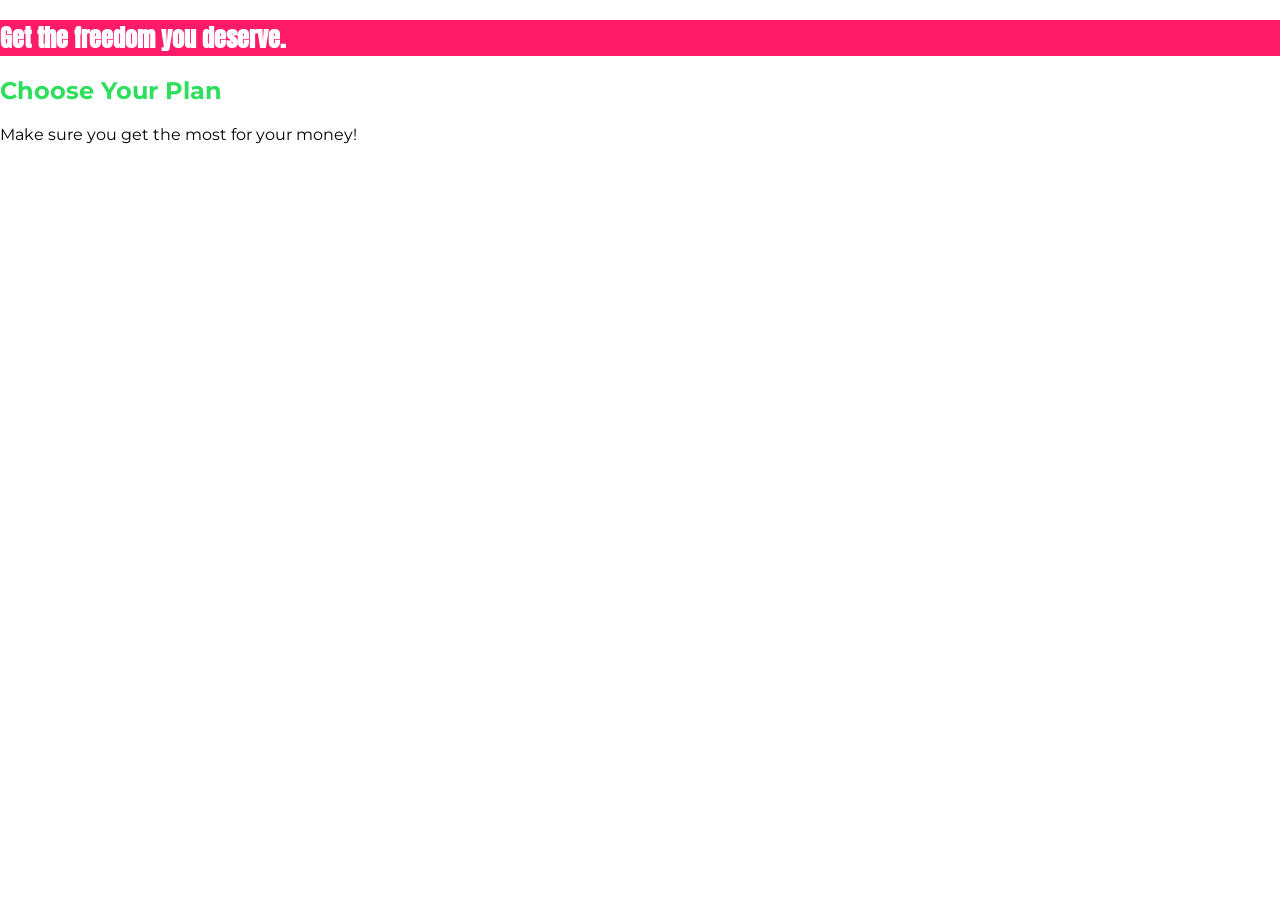
<file: Module2/index.html>
<!DOCTYPE html>
<html lang="en">
  <head>
    <meta charset="UTF-8" />
    <meta http-equiv="X-UA-Compatible" content="ie=edge" />
    <title>uHost</title>
    <link rel="shortcut icon" href="favicon.png" />
    <link
      href="https://fonts.googleapis.com/css?family=Anton"
      rel="stylesheet"
    />
    <link
      href="https://fonts.googleapis.com/css?family=Montserrat:400,700"
      rel="stylesheet"
    />
    <link rel="stylesheet" href="main.css" />
  </head>

  <body>
    <main>
      <!-- id selector -->
      <section id="product-overview">
        <h1>Get the freedom you deserve.</h1>
      </section>
      <section id="plans">
        <!-- class selector -->
        <h1 class="section-title">Choose Your Plan</h1>
        <p>Make sure you get the most for your money!</p>
      </section>
    </main>
  </body>
</html>
</file>
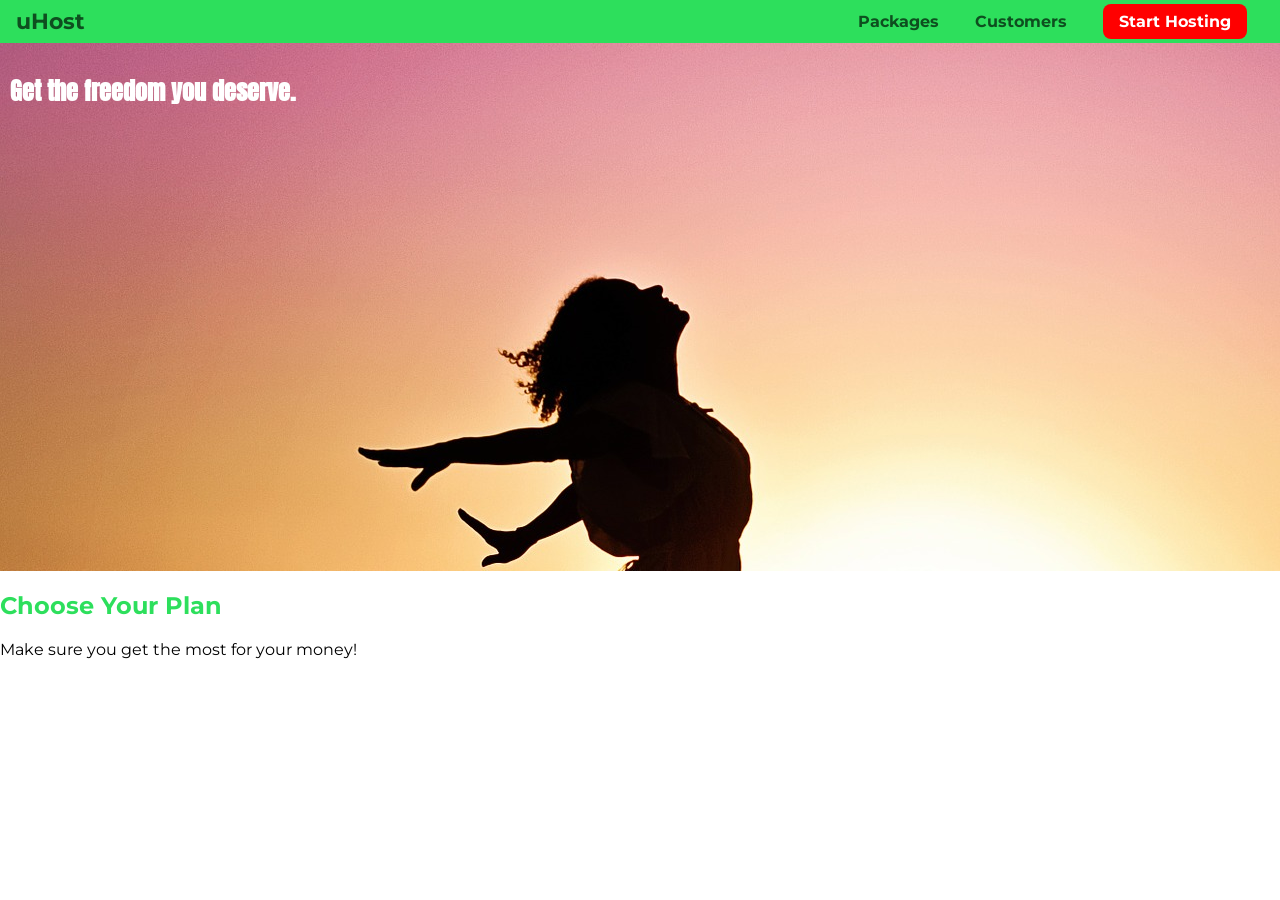
<file: Module3_Header_NavBar/index.html>
<!DOCTYPE html>
<html lang="en">
  <head>
    <meta charset="UTF-8" />
    <meta http-equiv="X-UA-Compatible" content="ie=edge" />
    <title>uHost</title>
    <link rel="shortcut icon" href="favicon.png" />
    <link
      href="https://fonts.googleapis.com/css?family=Anton"
      rel="stylesheet"
    />
    <link
      href="https://fonts.googleapis.com/css?family=Montserrat:400,700"
      rel="stylesheet"
    />
    <link rel="stylesheet" href="main.css" />
  </head>

  <body>
    <header class="main-header">
      <div>
        <a href="index.html" class="main-header__brand"> uHost </a>
      </div>
      <nav class="main-nav">
        <ul class="main-nav__items">
          <li class="main-nav__item">
            <a href="packages/index.html">Packages</a>
          </li>
          <li class="main-nav__item">
            <a href="customers/index.html">Customers</a>
          </li>
          <li class="main-nav__item main-nav__item--cta">
            <a href="start-hosting/index.html">Start Hosting</a>
          </li>
        </ul>
      </nav>
    </header>
    <main>
      <!-- id selector -->
      <section id="product-overview">
        <h1>Get the freedom you deserve.</h1>
      </section>
      <section id="plans">
        <!-- class selector -->
        <h1 class="section-title">Choose Your Plan</h1>
        <p>Make sure you get the most for your money!</p>
      </section>
    </main>
  </body>
</html>
</file>
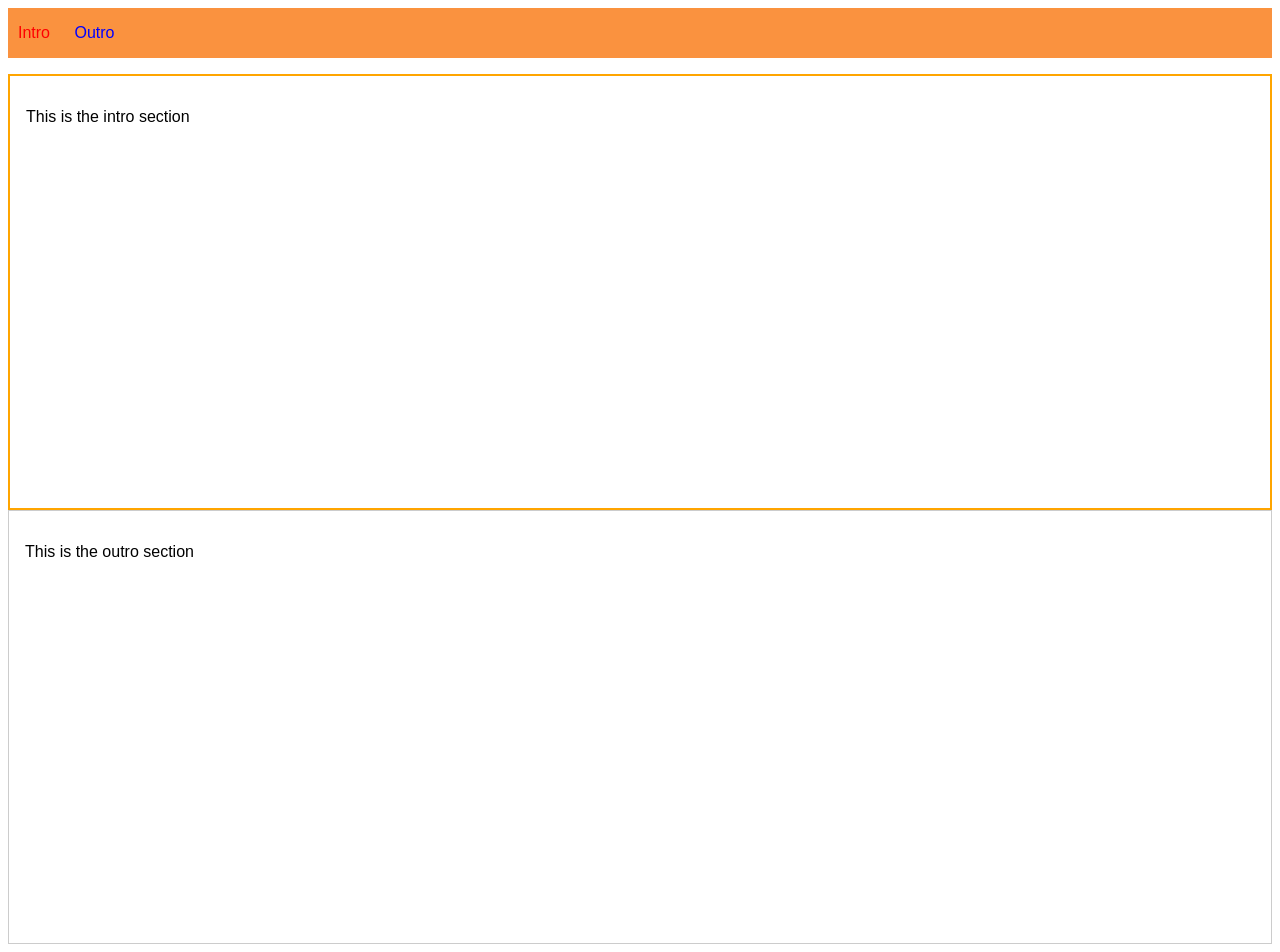
<file: Module4_classActive/index.html>
<!DOCTYPE html>
<html lang="en">
  <head>
    <meta charset="UTF-8" />
    <meta name="viewport" content="width=device-width, initial-scale=1.0" />
    <title>Class Active</title>
    <link rel="stylesheet" href="main.css" />
  </head>
  <body>
    <nav>
      <a href="#intro" class="active">Intro</a>
      <a href="#outro">Outro</a>
    </nav>
    <section id="intro" class="main-section highlighted">
      <p>This is the intro section</p>
    </section>
    <section id="outro" class="main-section">
      <p>This is the outro section</p>
    </section>
  </body>
</html>
</file>
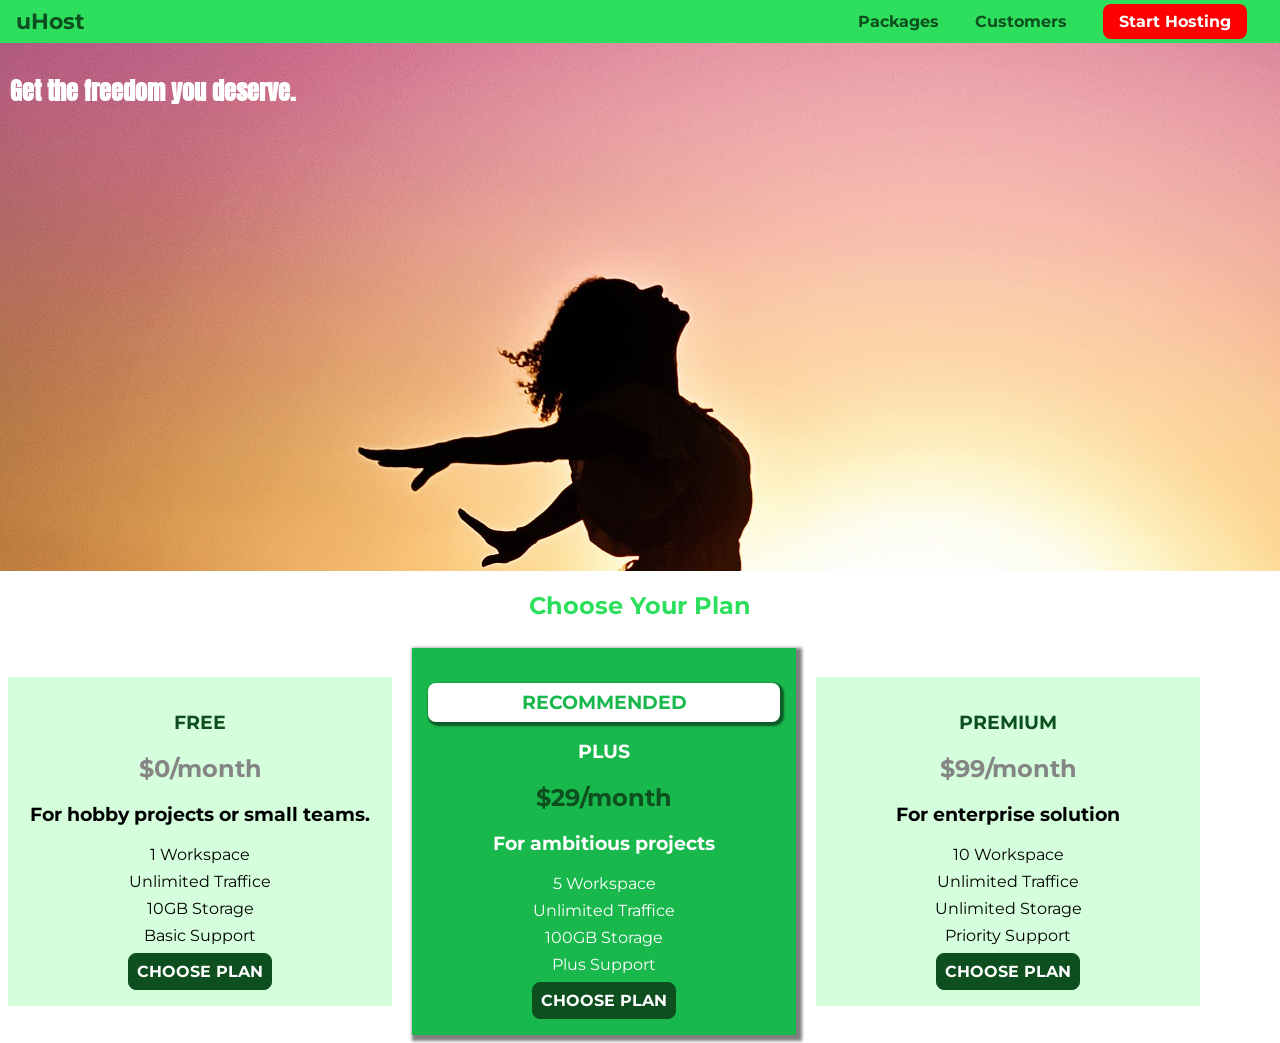
<file: Module5_practise/index.html>
<!DOCTYPE html>
<html lang="en">
  <head>
    <meta charset="UTF-8" />
    <meta http-equiv="X-UA-Compatible" content="ie=edge" />
    <title>uHost</title>
    <link rel="shortcut icon" href="favicon.png" />
    <link
      href="https://fonts.googleapis.com/css?family=Anton"
      rel="stylesheet"
    />
    <link
      href="https://fonts.googleapis.com/css?family=Montserrat:400,700"
      rel="stylesheet"
    />
    <link rel="stylesheet" href="main.css" />
  </head>

  <body>
    <header class="main-header">
      <div>
        <a href="index.html" class="main-header__brand"> uHost </a>
      </div>
      <nav class="main-nav">
        <ul class="main-nav__items">
          <li class="main-nav__item">
            <a href="packages/index.html">Packages</a>
          </li>
          <li class="main-nav__item">
            <a href="customers/index.html">Customers</a>
          </li>
          <li class="main-nav__item main-nav__item--cta">
            <a href="start-hosting/index.html">Start Hosting</a>
          </li>
        </ul>
      </nav>
    </header>
    <main>
      <!-- id selector -->
      <section id="product-overview">
        <h1>Get the freedom you deserve.</h1>
      </section>
      <section id="plans">
        <!-- class selector -->
        <h1 class="section-title">Choose Your Plan</h1>
        <div>
          <article class="plan">
            <h1 class="plan__title">FREE</h1>
            <h2 class="plan__price">$0/month</h2>
            <h3>For hobby projects or small teams.</h3>
            <ul class="plan__features">
              <li class="plan__feature">1 Workspace</li>
              <li class="plan__feature">Unlimited Traffice</li>
              <li class="plan__feature">10GB Storage</li>
              <li class="plan__feature">Basic Support</li>
            </ul>
            <div>
              <button class="button">CHOOSE PLAN</button>
            </div>
          </article>
          <article class="plan plan--highlighted">
            <h1 class="plan__annotation">RECOMMENDED</h1>
            <h1 class="plan__title">PLUS</h1>
            <h2 class="plan__price">$29/month</h2>
            <h3>For ambitious projects</h3>
            <ul class="plan__features">
              <li class="plan__feature">5 Workspace</li>
              <li class="plan__feature">Unlimited Traffice</li>
              <li class="plan__feature">100GB Storage</li>
              <li class="plan__feature">Plus Support</li>
            </ul>
            <div>
              <button class="button">CHOOSE PLAN</button>
            </div>
          </article>
          <article class="plan">
            <h1 class="plan__title">PREMIUM</h1>
            <h2 class="plan__price">$99/month</h2>
            <h3>For enterprise solution</h3>
            <ul class="plan__features">
              <li>10 Workspace</li>
              <li class="plan__feature">Unlimited Traffice</li>
              <li class="plan__feature">Unlimited Storage</li>
              <li class="plan__feature">Priority Support</li>
            </ul>
            <div>
              <button class="button">CHOOSE PLAN</button>
            </div>
          </article>
        </div>
      </section>
    </main>
  </body>
</html>
</file>
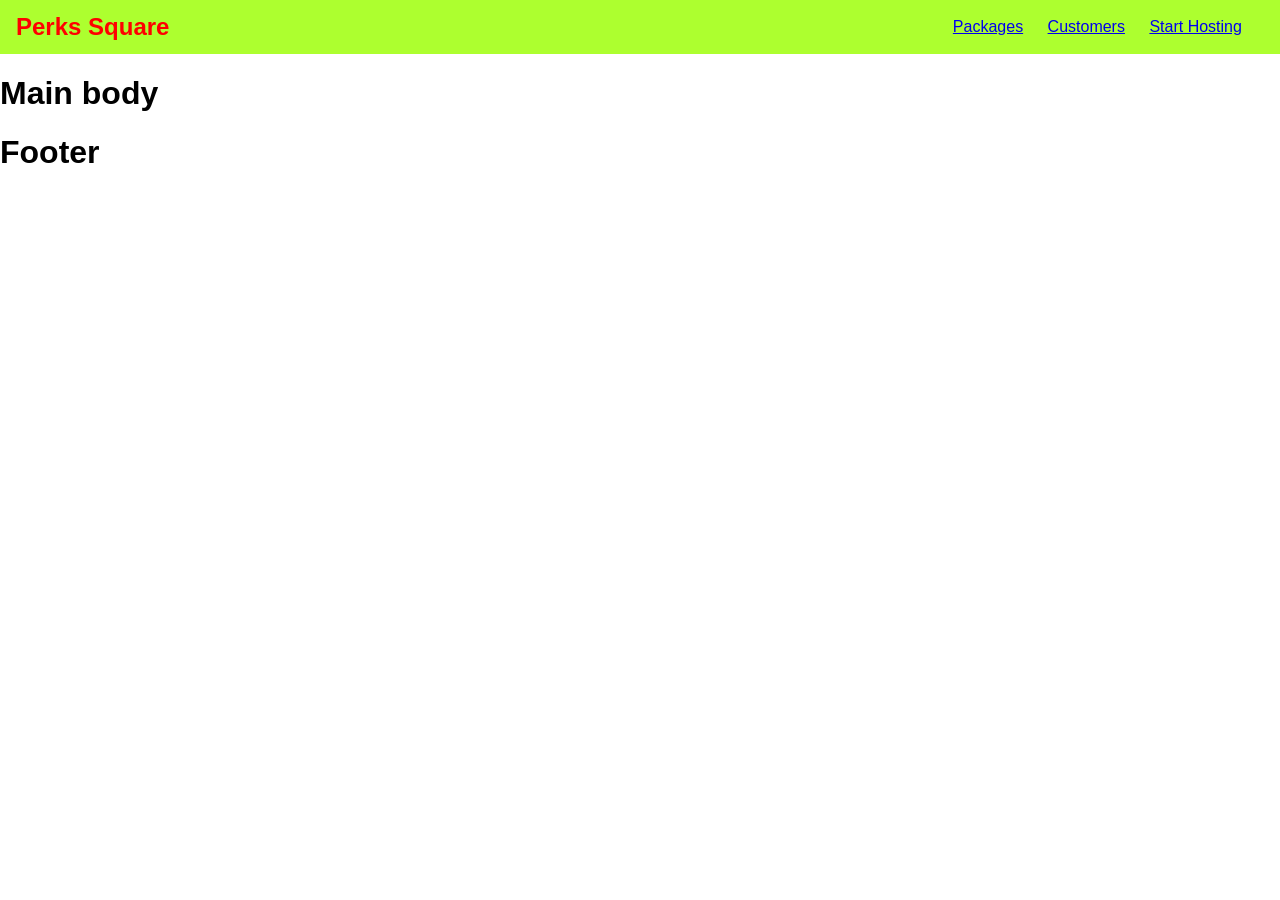
<file: Module3_Header_NavBar/index2.html>
<!DOCTYPE html>
<html lang="en">
  <head>
    <meta charset="UTF-8" />
    <meta name="viewport" content="width=device-width, initial-scale=1.0" />
    <title>Perk Square</title>
    <link rel="shortcut icon" href="favicon.png" />
    <link
      href="https://fonts.googleapis.com/css?family=Anton"
      rel="stylesheet"
    />
    <link
      href="https://fonts.googleapis.com/css?family=Montserrat:400,700"
      rel="stylesheet"
    />
    <link rel="stylesheet" href="main2.css" />
  </head>
  <body>
    <header class="main-header">
      <div>
        <a href="index.html" class="main-header__brand">Perks Square</a>
      </div>
      <nav class="main-nav">
        <ul class="main-nav__items">
          <li class="main-nav__item">
            <a href="packages/html">Packages</a>
          </li>
          <li class="main-nav__item">
            <a href="customers/index.html">Customers</a>
          </li>
          <li class="main-nav__item">
            <a href="start-hosting/index.html">Start Hosting</a>
          </li>
        </ul>
      </nav>
    </header>
    <main>
      <h1>Main body</h1>
    </main>
    <footer>
      <h1>Footer</h1>
    </footer>
  </body>
</html>
</file>
<file: Module2/main.css>
body {
  font-family: "Montserrat", sans-serif;
  margin: 0;
}

/* id selector rule */
#product-overview {
  background: #ff1b68;
}

/* class selector rule */
.section-title {
  color: #2ddf5c;
}

/* Descendant Combinator (space) */
#product-overview h1 {
  color: white;
  font-family: "Anton", sans-serif;
}
</file>
<file: Module3_Header_NavBar/main.css>
* {
  box-sizing: border-box;
}
body {
  font-family: "Montserrat", sans-serif;
  margin: 0;
}

/* id selector rule */
#product-overview {
  /* changing the color with a brackground image */
  background: url("freedom.jpg");
  width: 100%;
  height: 528px;
  padding: 10px;
}

/* class selector rule */
.section-title {
  color: #2ddf5c;
}

/* Descendant Combinator (space) */
#product-overview h1 {
  color: white;
  font-family: "Anton", sans-serif;
}

/* spans to full width
has a green background 
add padding  same for top and bottom / left and right */
.main-header {
  width: 100%;
  background: #2ddf5c;
  padding: 8px 16px;
}
/* direct(>) child combinator */
.main-header > div {
  display: inline-block;
  vertical-align: middle;
}

.main-header__brand {
  color: #0e4f1f;
  text-decoration: none;
  font-weight: bold;
  font-size: 22px;
}

/*  this will algin to right and width to get at level of the logo brand */
.main-nav {
  display: inline-block;
  text-align: right;
  width: calc(100% - 74px);
  vertical-align: middle;
}

/* this will remove the bulletfrom list item and set margin and padding to 0 */
.main-nav__items {
  margin: 0;
  padding: 0;
  list-style: none;
}
/* this will make the element in same line, and now we can set the top and bottom margin as 
we do with block level elements  */
.main-nav__item {
  display: inline-block;
  margin: 0 16px;
}
.main-nav__item a {
  text-decoration: none;
  color: #0e4f1f;
  font-weight: bold;
  padding: 3px 0;
}
.main-nav__item a:hover,
.main-nav__item a:active {
  color: white;
  border-bottom: 5px solid white;
}
.main-nav__item--cta a {
  color: white;
  background: red;
  padding: 8px 16px;
  border-radius: 8px;
}
.main-nav__item--cta a:hover,
.main-nav__item--cta a:active {
  color: red;
  background: white;
  border: 0;
}
</file>
<file: Module4_classActive/main.css>
body {
  font-family: sans-serif;
}
nav {
  margin-bottom: 16px;
  background: #fa923f;
  padding: 16px 0;
}
a {
  text-decoration: none;
  color: white;
  margin: 10px;
}
/* you can apply css to an selector / anchor which is active*/
a.active {
  color: red;
}

a:not(.active){
  color: blue;
}
.main-section {
  height: 400px;
  border: 1px solid #ccc;
  padding: 16px;
}
.highlighted {
  border: 2px solid orange;
}
</file>
<file: Module5_practise/main.css>
* {
  box-sizing: border-box;
}
body {
  font-family: "Montserrat", sans-serif;
  margin: 0;
}

/* id selector rule */
#product-overview {
  /* changing the color with a brackground image */
  background: url("freedom.jpg");
  width: 100%;
  height: 528px;
  padding: 10px;
}

/* class selector rule */
.section-title {
  color: #2ddf5c;
  text-align: center;
}

/* Descendant Combinator (space) */
#product-overview h1 {
  color: white;
  font-family: "Anton", sans-serif;
}

.plan {
  background: #d5ffdc;
  text-align: center;
  padding: 16px;
  margin: 8px;
  display: inline-block;
  width: 30%;
  vertical-align: middle;
}
.plan--highlighted {
  background: #19b84c;
  color: white;
  box-shadow: 3px 3px 3px 3px rgba(0, 0, 0, 0.5);
}

.plan__annotation {
  background: white;
  color: #19b84c;
  padding: 8px;
  box-shadow: 2px 2px 2px 2px rgba(0, 0, 0, 0.5);
  border-radius: 8px;
}

.plan__title {
  color: #0e4f1f;
}
.plan__price {
  color: #858585;
}
.plan--highlighted .plan__title {
  color: white;
}

.plan--highlighted .plan__price {
  color: #0e4f1f;
}

.plan__features {
  list-style: none;
  margin: 0;
  padding: 0;
}

.plan__feature {
  margin: 8px 0;
}

button {
  background: #0e4f1f;
  color: white;
  font: inherit;
  border: 1.5px solid #0e4f1f;
  padding: 8px;
  border-radius: 8px;
  font-weight: bold;
  cursor: pointer;
}
.button:hover,
.button:active {
  background: white;
  color: #0e4f1f;
}
/* spans to full width
has a green background 
add padding  same for top and bottom / left and right */
.main-header {
  width: 100%;
  background: #2ddf5c;
  padding: 8px 16px;
}
/* direct(>) child combinator */
.main-header > div {
  display: inline-block;
  vertical-align: middle;
}

.main-header__brand {
  color: #0e4f1f;
  text-decoration: none;
  font-weight: bold;
  font-size: 22px;
}

/*  this will algin to right and width to get at level of the logo brand */
.main-nav {
  display: inline-block;
  text-align: right;
  width: calc(100% - 74px);
  vertical-align: middle;
}

/* this will remove the bulletfrom list item and set margin and padding to 0 */
.main-nav__items {
  margin: 0;
  padding: 0;
  list-style: none;
}
/* this will make the element in same line, and now we can set the top and bottom margin as 
we do with block level elements  */
.main-nav__item {
  display: inline-block;
  margin: 0 16px;
}
.main-nav__item a {
  text-decoration: none;
  color: #0e4f1f;
  font-weight: bold;
  padding: 3px 0;
}
.main-nav__item a:hover,
.main-nav__item a:active {
  color: white;
  border-bottom: 5px solid white;
}
.main-nav__item--cta a {
  color: white;
  background: red;
  padding: 8px 16px;
  border-radius: 8px;
}
.main-nav__item--cta a:hover,
.main-nav__item--cta a:active {
  color: red;
  background: white;
  border: 0;
}
</file>
<file: Module3_Header_NavBar/main2.css>
* {
  box-sizing: border-box;
}
body {
  font-family: sans-serif;
  margin: 0;
}

.main-header {
  width: 100%;
  background: greenyellow;
  padding: 8px 16px;
}
.main-header > div {
  display: inline-block;
  vertical-align: middle;
}
.main-header__brand {
  color: red;
  text-decoration: none;
  font-weight: bold;
  font-size: 24px;
}
.main-nav {
  display: inline-block;
  text-align: right;
  width: calc(100% - 170px);
  vertical-align: middle;
}
.main-nav__items {
  margin: 0;
  padding: 0;
  list-style: none;
}
.main-nav__item {
  display: inline-block;
  text-decoration: none;
  padding: 10px;
}
</file>
